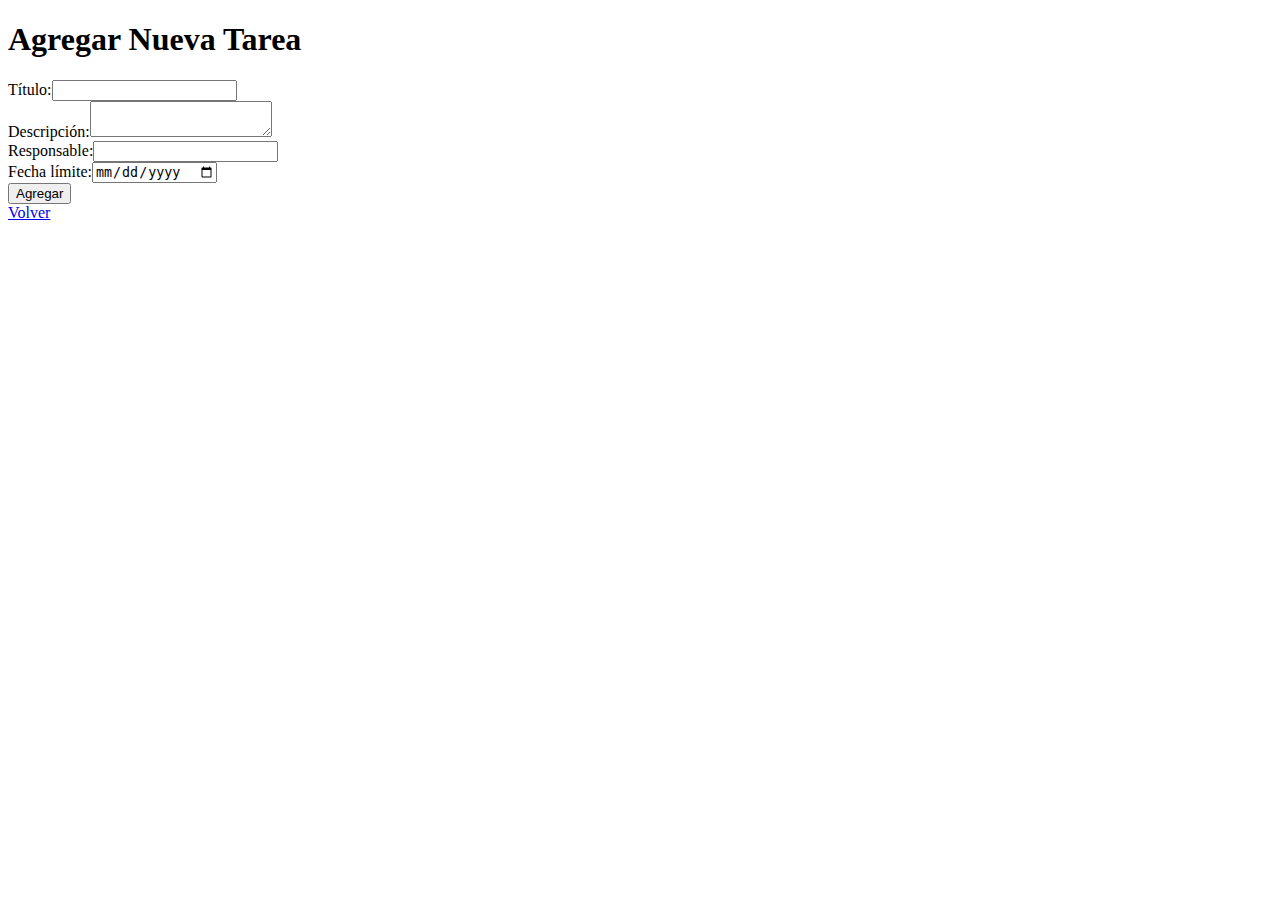
<file: add_task.html>
<!DOCTYPE html>
<html>
<head>
    <title>Agregar Tarea</title>
</head>
<body>
    <h1>Agregar Nueva Tarea</h1>
    <form method="post">
        <label>Título:</label><input type="text" name="titulo"><br>
        <label>Descripción:</label><textarea name="descripcion"></textarea><br>
        <label>Responsable:</label><input type="text" name="responsable"><br>
        <label>Fecha límite:</label><input type="date" name="fecha_limite"><br>
        <button type="submit">Agregar</button>
    </form>
    <a href="/">Volver</a>
</body>
</html>
</file>
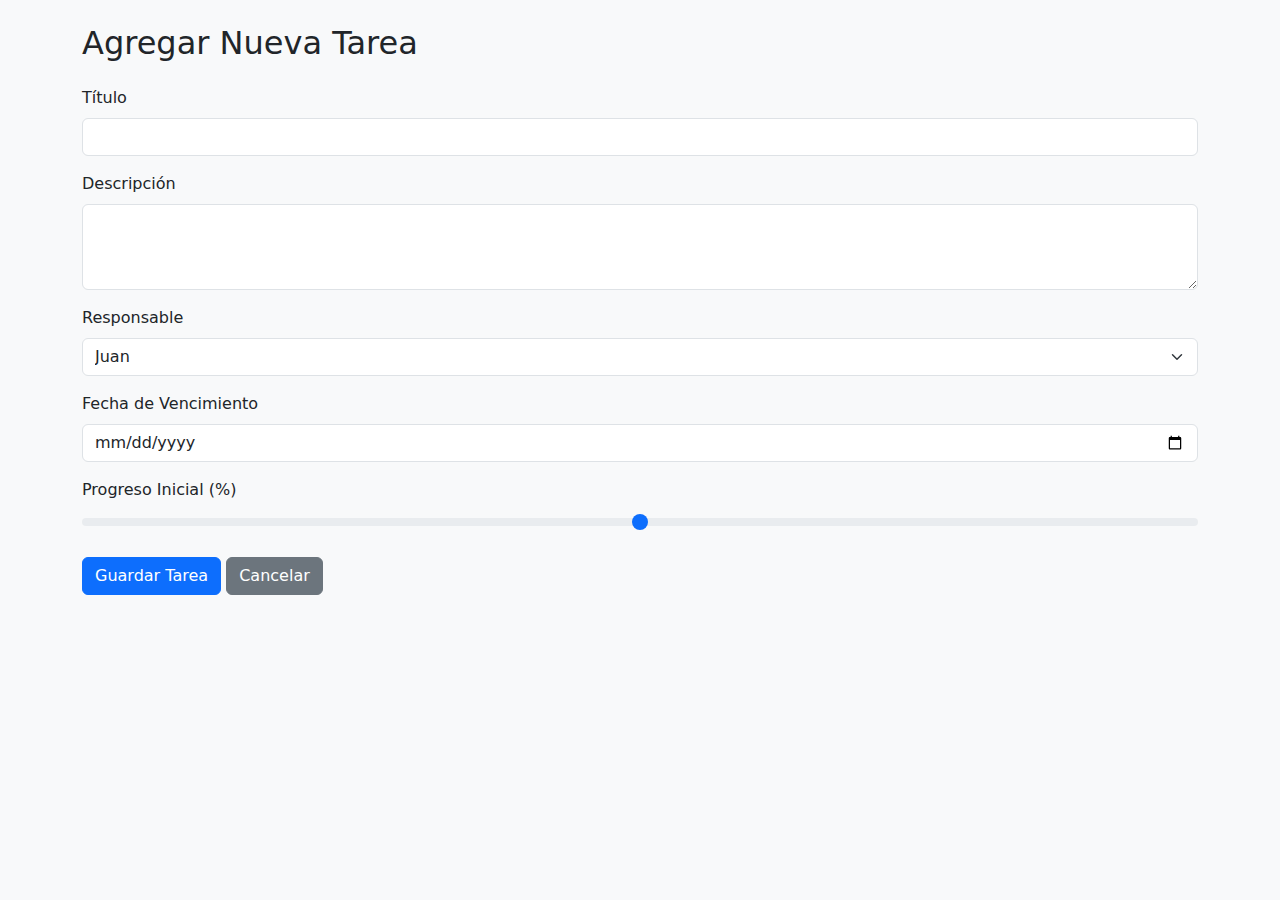
<file: templates/add_task.html>
<!DOCTYPE html>
<html lang="es">
<head>
    <meta charset="UTF-8">
    <title>Agregar Tarea</title>
    <link href="https://cdn.jsdelivr.net/npm/bootstrap@5.3.0/dist/css/bootstrap.min.css" rel="stylesheet">
</head>
<body class="bg-light">
    <div class="container py-4">
        <h2 class="mb-4">Agregar Nueva Tarea</h2>
        <form>
            <div class="mb-3">
                <label for="titulo" class="form-label">Título</label>
                <input type="text" class="form-control" id="titulo">
            </div>
            <div class="mb-3">
                <label for="descripcion" class="form-label">Descripción</label>
                <textarea class="form-control" id="descripcion" rows="3"></textarea>
            </div>
            <div class="mb-3">
                <label for="responsable" class="form-label">Responsable</label>
                <select id="responsable" class="form-select">
                    <option>Juan</option>
                    <option>María</option>
                    <option>Carlos</option>
                </select>
            </div>
            <div class="mb-3">
                <label for="fecha_vencimiento" class="form-label">Fecha de Vencimiento</label>
                <input type="date" class="form-control" id="fecha_vencimiento">
            </div>
            <div class="mb-3">
                <label for="progreso" class="form-label">Progreso Inicial (%)</label>
                <input type="range" class="form-range" id="progreso" min="0" max="100">
            </div>
            <button type="submit" class="btn btn-primary">Guardar Tarea</button>
            <a href="index.html" class="btn btn-secondary">Cancelar</a>
        </form>
    </div>
</body>
</html>
</file>
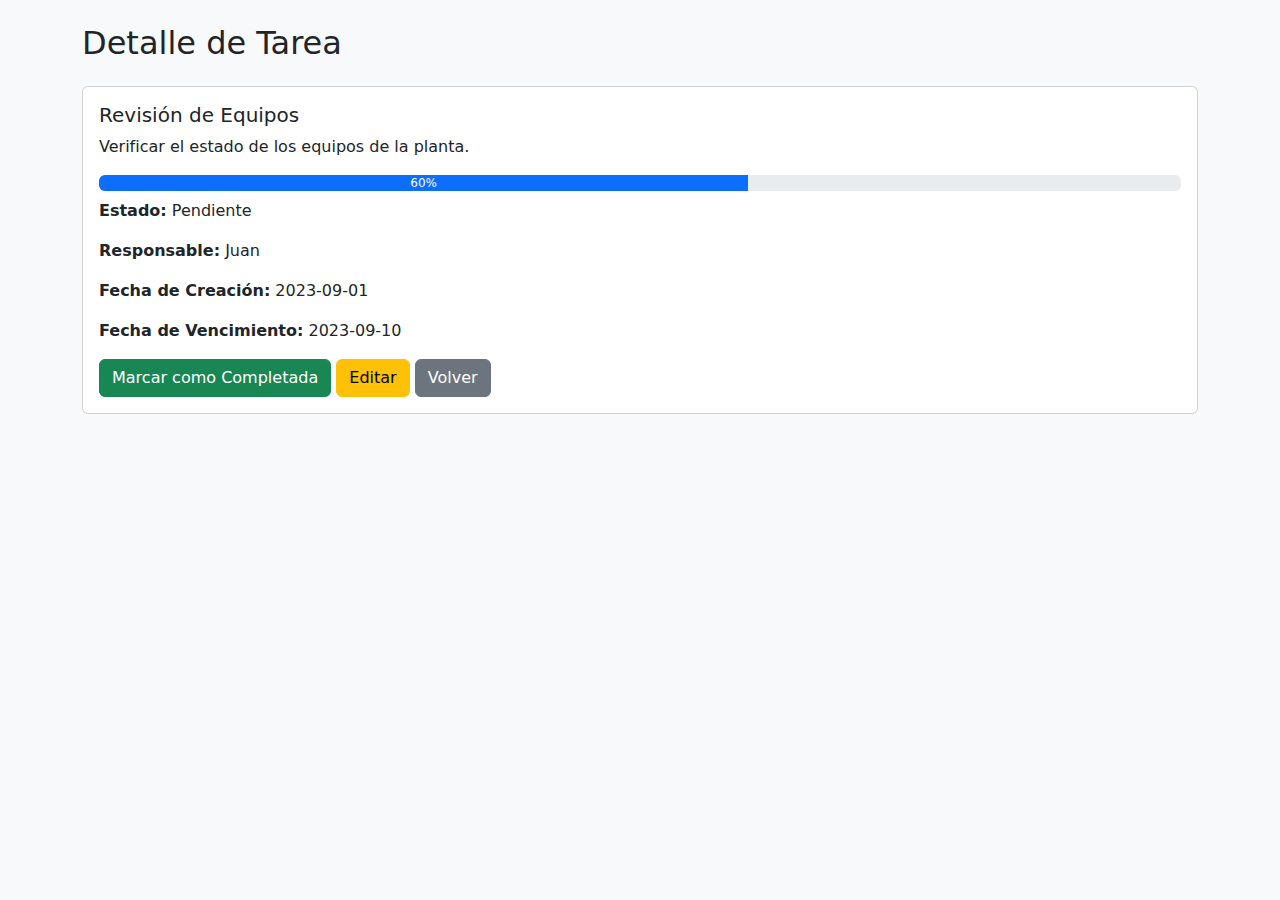
<file: templates/ver_tarea.html>
<!DOCTYPE html>
<html lang="es">
<head>
    <meta charset="UTF-8">
    <title>Detalle de Tarea</title>
    <link href="https://cdn.jsdelivr.net/npm/bootstrap@5.3.0/dist/css/bootstrap.min.css" rel="stylesheet">
</head>
<body class="bg-light">
    <div class="container py-4">
        <h2 class="mb-4">Detalle de Tarea</h2>
        <div class="card">
            <div class="card-body">
                <h5 class="card-title">Revisión de Equipos</h5>
                <p class="card-text">Verificar el estado de los equipos de la planta.</p>
                <div class="progress mb-2"><div class="progress-bar" style="width: 60%;">60%</div></div>
                <p><strong>Estado:</strong> Pendiente</p>
                <p><strong>Responsable:</strong> Juan</p>
                <p><strong>Fecha de Creación:</strong> 2023-09-01</p>
                <p><strong>Fecha de Vencimiento:</strong> 2023-09-10</p>
                <div class="mt-3">
                    <button class="btn btn-success">Marcar como Completada</button>
                    <button class="btn btn-warning">Editar</button>
                    <a href="index.html" class="btn btn-secondary">Volver</a>
                </div>
            </div>
        </div>
    </div>
</body>
</html>
</file>
